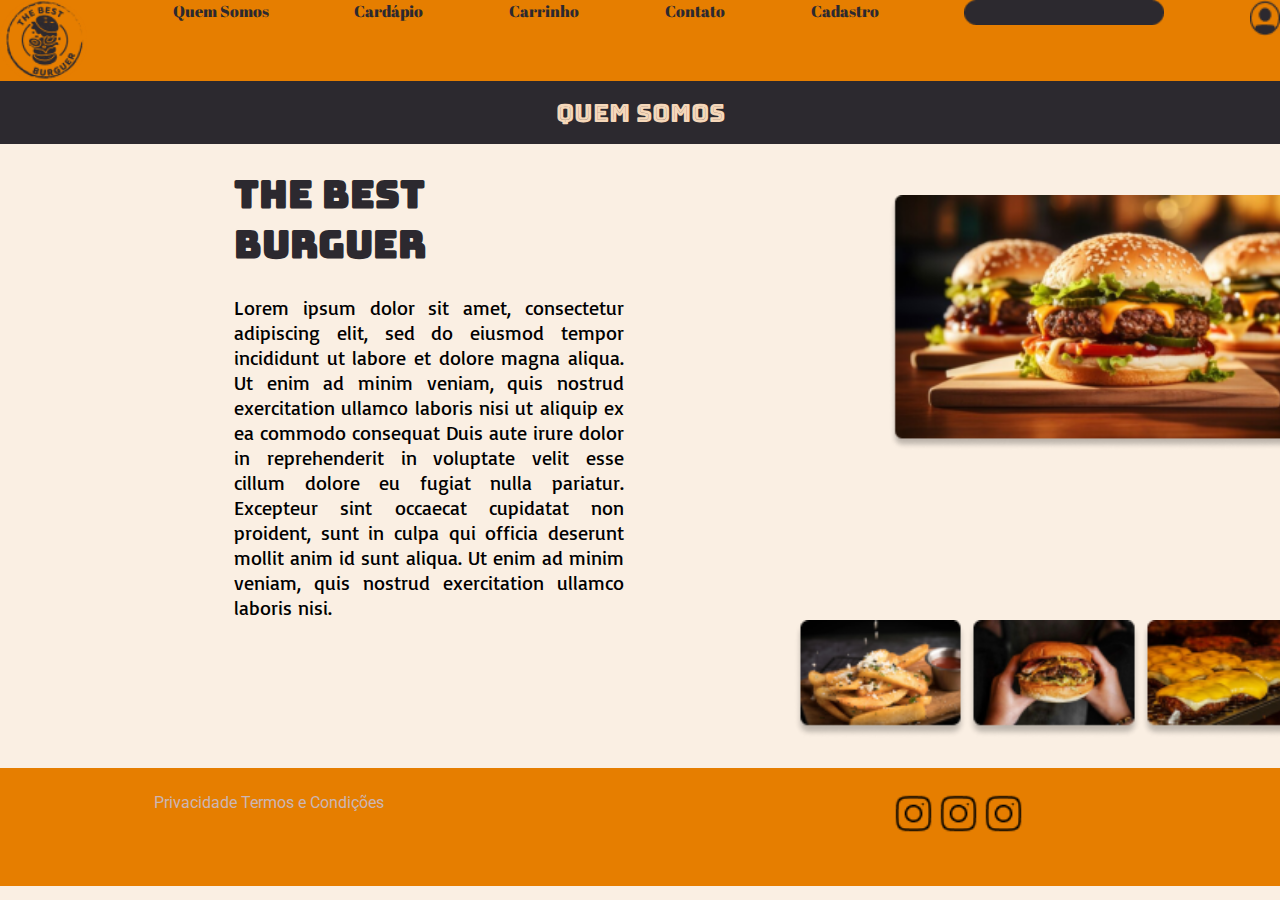
<file: index.html>
<!DOCTYPE html>
<html lang="en">

<head>
    <meta charset="UTF-8">
    <meta name="viewport" content="width=device-width, initial-scale=1.0">
    <link rel="stylesheet" href="style (1).css">
    <title>Document</title>
</head>

<body>
    <header>
        <div class="header">
            <img src="image 8.png" alt="">
            <div class="li"> <a class="botao" href="index.html">Quem Somos </a> </div>
            <div class="li"> <a class="botao" href="cardapio.html">Cardápio </a> </div>
            <div class="li"> <a class="botao" href="carrinho.html">Carrinho </a> </div>
            <div class="li"> <a class="botao" href="cotanto.html">Contato </a> </div>
            <div class="li"> <a class="botao" href="cadastro.html">Cadastro </a> </div>
            <div class="barra"><img src="Rectangle 4.png" width="200px"></div>
            <div class="perfil"><img src="Group (1).png" width="30px"></div>
        </div>
    </header>

    <div class="divisor">QUEM SOMOS</div>

    <div class="tudo">
        <div id="img-txt">
            <div class="titulo">
                <h1> THE BEST BURGUER</h1>
            </div>
            <div class="texto">
                Lorem ipsum dolor sit amet, consectetur
                adipiscing elit, sed do eiusmod tempor
                incididunt ut labore et dolore magna
                aliqua. Ut enim ad minim veniam, quis
                nostrud exercitation ullamco laboris nisi
                ut aliquip ex ea commodo consequat
                Duis aute irure dolor in reprehenderit in
                voluptate velit esse cillum dolore eu
                fugiat nulla pariatur. Excepteur sint
                occaecat cupidatat non proident, sunt in
                culpa qui officia deserunt mollit anim id sunt
                aliqua. Ut enim ad minim veniam, quis
                nostrud exercitation ullamco laboris nisi.

            </div>
        </div>

        <div class="imagem"><img src="image 7.png" height="255px" width="502px"></div>
    </div>
    <div class="nsei">
        <div class="img1"><img src="image 10.png" height="118px"></div>
        <div class="img2"><img src="image 30.png" height="118px"></div>
        <div class="img2"><img src="image 31.png" height="118px"></div>

    </div>

    
<footer>
    <div id="footer">
        <div class="termo">
            Privacidade 
            Termos e Condições
       </div>
        <div class="redes"> 
            <img src="hugeicons_instagram.png" height="41px"> 
            <img src="hugeicons_instagram.png" height="41px"> 
            <img src="hugeicons_instagram.png" height="41px">
        </div>
    </div>
</footer>
</body>

</html>
</file>
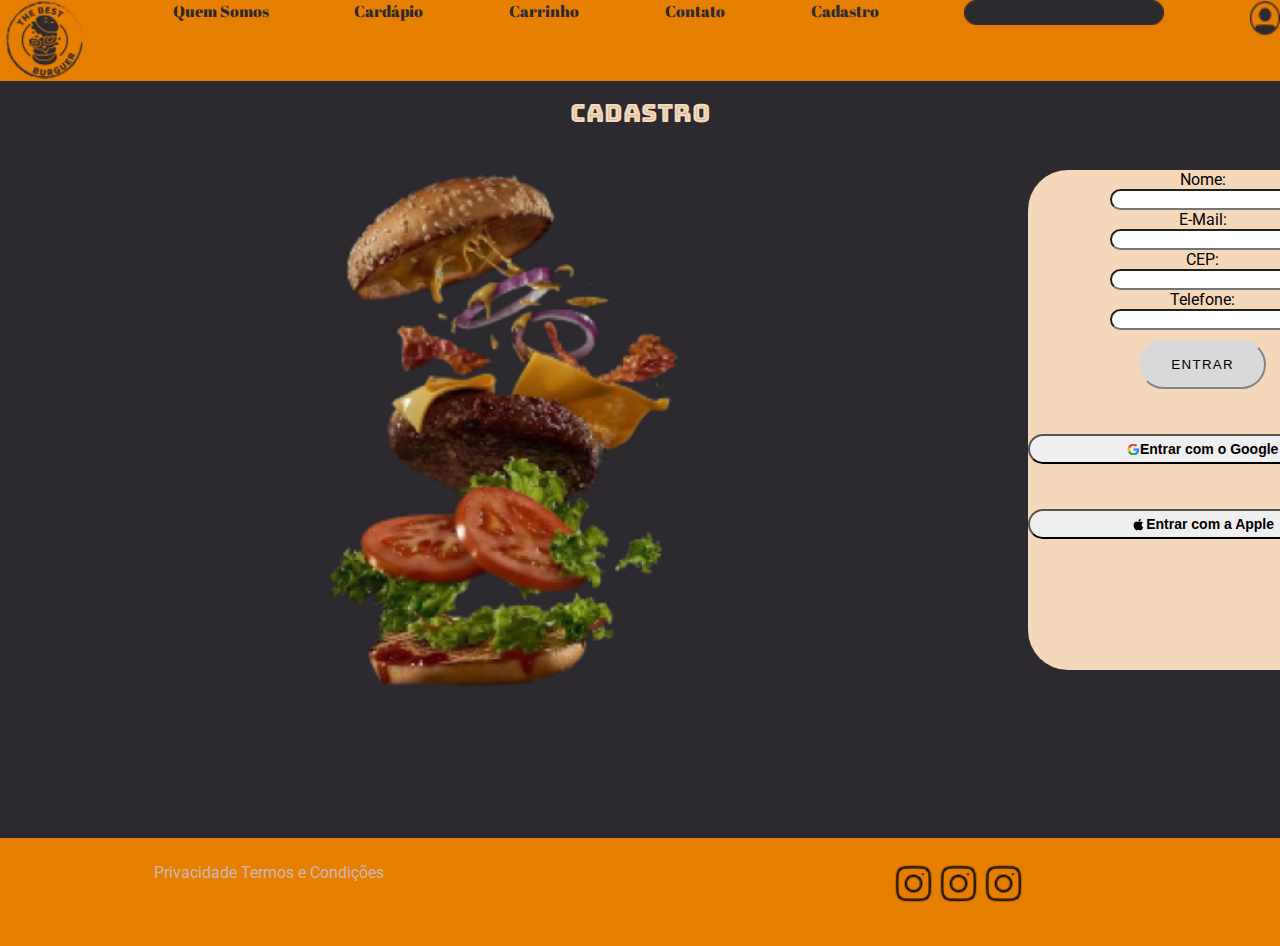
<file: cadastro.html>
<!DOCTYPE html>
<html lang="en">
<head>
    <meta charset="UTF-8">
    <meta name="viewport" content="width=device-width, initial-scale=1.0">
    <link rel="stylesheet" href="cadastro.css">
    <title>Document</title>
</head>
<body>
    <header>
        <div class="header">
            <img src="image 8.png" alt="">
            <div class="li"> <a class="botao" href="index.html">Quem Somos </a> </div>
            <div class="li"> <a class="botao" href="cardapio.html">Cardápio </a> </div>
            <div class="li"> <a class="botao" href="carrinho.html">Carrinho</a> </div>
            <div class="li"> <a class="botao" href="cotanto.html">Contato </a> </div>
            <div class="li"> <a class="botao" href="cadastro.html">Cadastro </a> </div>
            <div class="barra"><img src="Rectangle 4.png" width="200px"></div>
            <div class="perfil"><img src="Group (1).png" width="30px"></div>
        </div>
    </header>

    <div class="divisor">CADASTRO</div>
<div class="tudo">

    <div class="torre"><img src="image 18 (1).png" height="600px"></div>

    <div class="form">
        Nome: 
        <label for=""><input type="text" class="nome"></label>
         E-Mail:
        <label for=""><input type="text" class="nome"></label>
        CEP: 
        <label for=""><input type="text" class="nome"></label>
        Telefone: 
        <label for=""><input type="text" class="nome"></label>
        <button class="botaoo"> ENTRAR </button>
        <div id="icons-google">
            <button class="butao-google"><img src="image 16.png" alt=""><p>Entrar com o Google</p></button>
        </div>
        <div id="icons-google">
            <button class="butao-google"><img src="image 15.png" alt=""><p>Entrar com a Apple</p></button>
        </div>
    </div>
    
</div>
    <footer>
    <div id="footer">
        <div class="termo">
            Privacidade 
            Termos e Condições
       </div>
        <div class="redes"> 
            <img src="hugeicons_instagram.png" height="41px"> 
            <img src="hugeicons_instagram.png" height="41px"> 
            <img src="hugeicons_instagram.png" height="41px">
        </div>
    </div>
</footer>
</body>
</html>
</file>
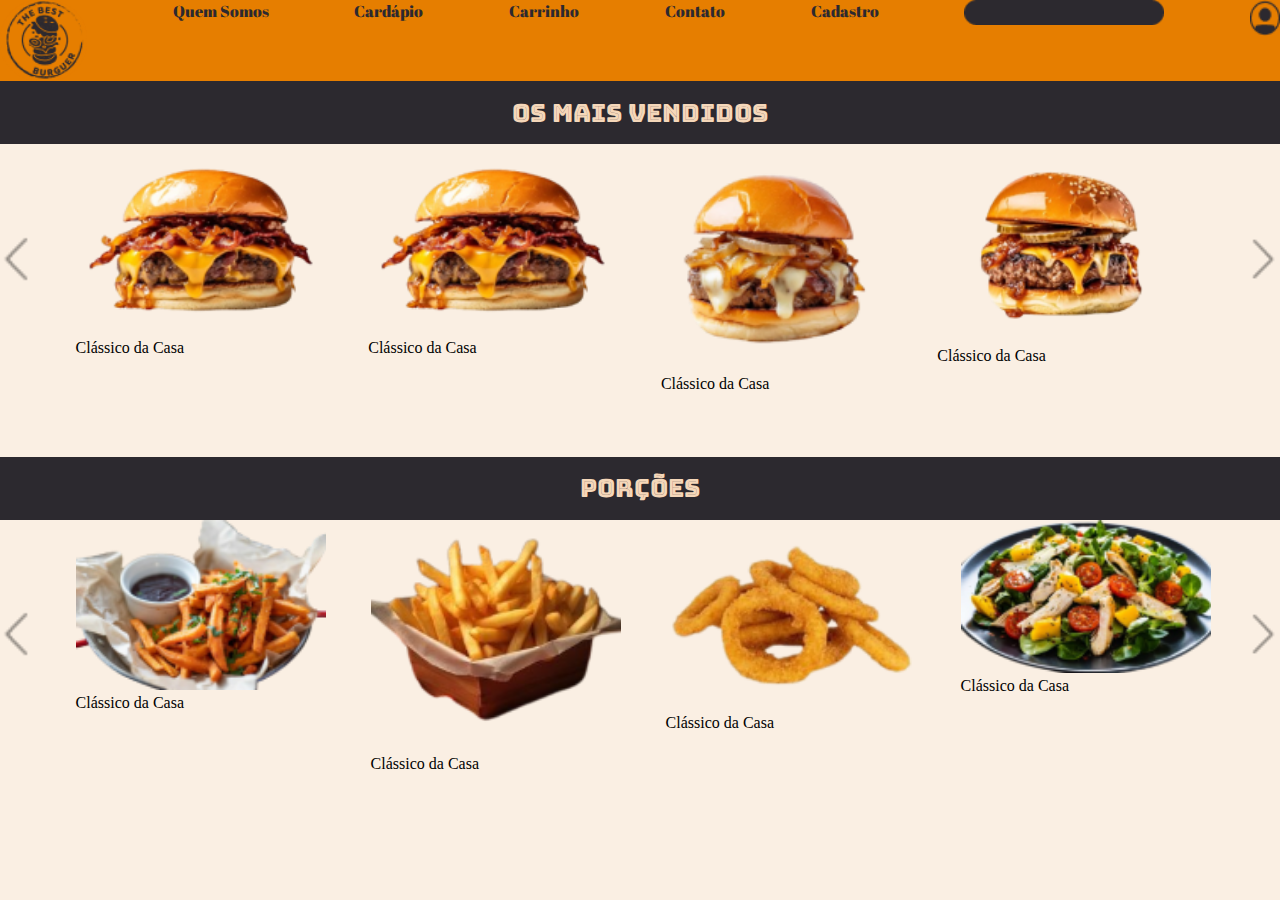
<file: cardapio.html>
<!DOCTYPE html>
<html lang="en">

<head>
    <meta charset="UTF-8">
    <meta name="viewport" content="width=device-width, initial-scale=1.0">
    <link rel="stylesheet" href="cardapio.css">
    <title>Document</title>
</head>
<body>
    <header>
        <div class="header">
            <img src="image 8.png" alt="">
            <div class="li"> <a class="botao" href="index.html">Quem Somos </a> </div>
            <div class="li"> <a class="botao" href="cardapio.html">Cardápio </a> </div>
            <div class="li"> <a class="botao" href="carrinho.html">Carrinho</a> </div>
            <div class="li"> <a class="botao" href="cotanto.html">Contato </a> </div>
            <div class="li"> <a class="botao" href="cadastro.html">Cadastro </a> </div>
            <div class="barra"><img src="Rectangle 4.png" width="200px"></div>
            <div class="perfil"><img src="Group (1).png" width="30px"></div>
        </div>
    </header>
    <div class="divisor">OS MAIS VENDIDOS</div>
    <div class="hamburguer">
        <div class="linha1"> <img src="fluent_ios-arrow-24-regular.png" width="50px"></div>
        <div class="foto1"> <img src="image 12.png" width="250px">
            Clássico da Casa
        </div>
        <div class="foto2"> <img src="image 12.png" width="250px"> Clássico da Casa </div>
        <div class="foto3"> <img src="image 14.png" width="230px"> Clássico da Casa</div>
        <div class="foto4"> <img src="image 18.png" width="250px"> Clássico da Casa</div>
        <div class="linha1"> <img src="fluent_ios-arrow-24-regular (1).png" width="50px"></div>   
    </div>
    <div class="divisor2">PORÇÕES</div>
    <div class="porcoes">
        <div class="linha1"> <img src="fluent_ios-arrow-24-regular.png" width="50px"></div>
            <div class="foto1"> <img src="image 19.png" width="250px"> Clássico da Casa </div>
            <div class="foto1"> <img src="image 21.png" width="250px"> Clássico da Casa </div>
            <div class="foto1"> <img src="image 20.png" width="250px"> Clássico da Casa </div>
            <div class="foto1"> <img src="image 32.png" width="250px"> Clássico da Casa </div>
        <div class="linha1"> <img src="fluent_ios-arrow-24-regular (1).png" width="50px"></div>
    </div>


    

</body>

</html>
</file>
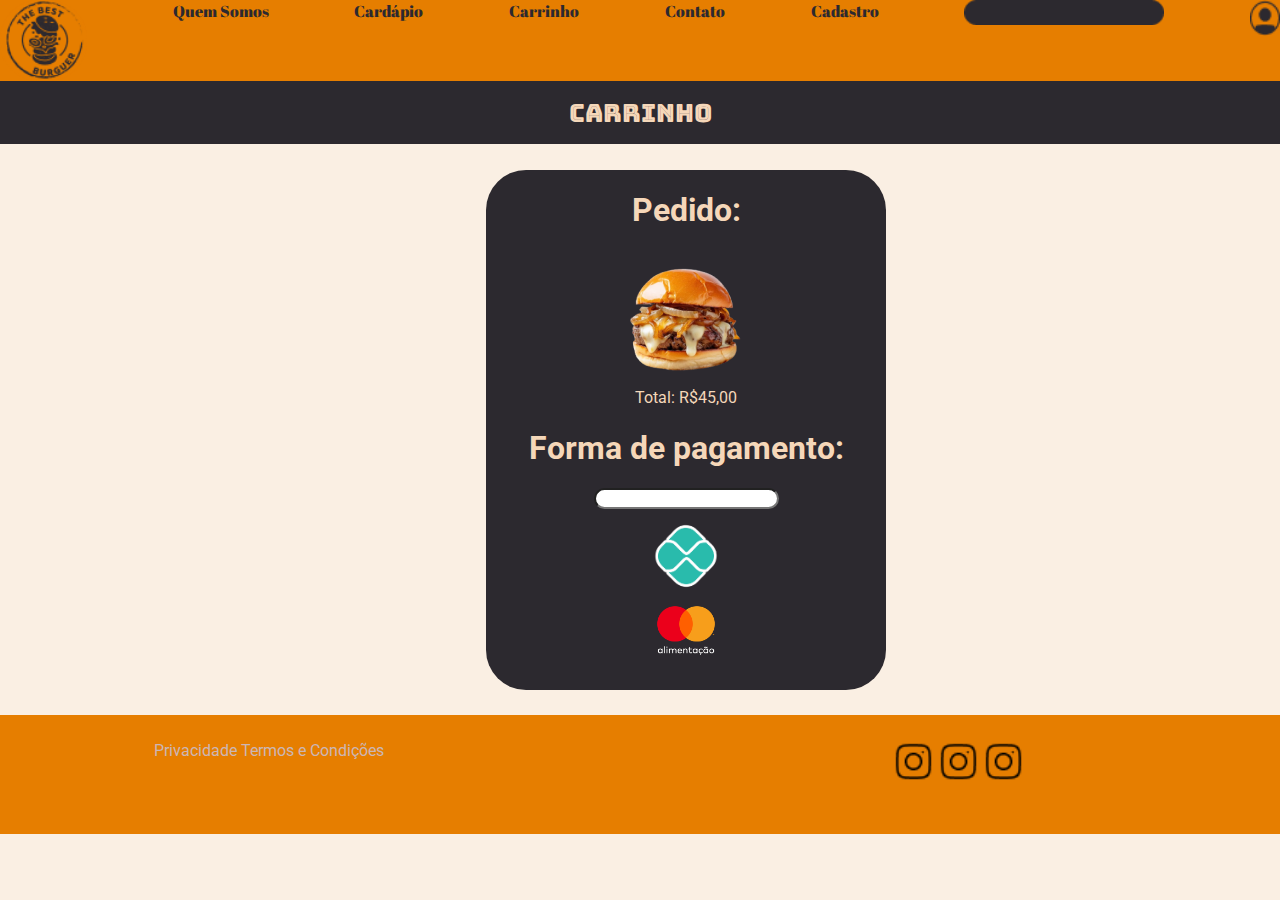
<file: carrinho.html>
<!DOCTYPE html>
<html lang="en">
<head>
    <meta charset="UTF-8">
    <meta name="viewport" content="width=device-width, initial-scale=1.0">
    <link rel="stylesheet" href="carrinho.css">
    <title>Document</title>
</head>
<body>
    <header>
        <div class="header">
            <img src="image 8.png" alt="">
            <div class="li"> <a class="botao" href="index.html">Quem Somos </a> </div>
            <div class="li"> <a class="botao" href="cardapio.html">Cardápio </a> </div>
            <div class="li"> <a class="botao" href="carrinho.html">Carrinho</a> </div>
            <div class="li"> <a class="botao" href="cotanto.html">Contato </a> </div>
            <div class="li"> <a class="botao" href="cadastro.html">Cadastro </a> </div>
            <div class="barra"><img src="Rectangle 4.png" width="200px"></div>
            <div class="perfil"><img src="Group (1).png" width="30px"></div>
        </div>
    </header>

    <div class="divisor">CARRINHO</div>

    <div class="form">
        <h1>Pedido:</h1> 
        <img src="image 14.png" alt="">
        Total: R$45,00
        <h1>Forma de pagamento:</h1>
        <label for=""><input type="text" class="nome"></label>
        <img src="artpoin-logo-pix.png" width="66px">
        <img src="mcbc_alimentacao-rev_84px.png" width="66px">
        </div>
    </div>

    
<footer>
    <div id="footer">
        <div class="termo">
            Privacidade 
            Termos e Condições
       </div>
        <div class="redes"> 
            <img src="hugeicons_instagram.png" height="41px"> 
            <img src="hugeicons_instagram.png" height="41px"> 
            <img src="hugeicons_instagram.png" height="41px">
        </div>
    </div>
</footer>
</body>
</html>
</file>
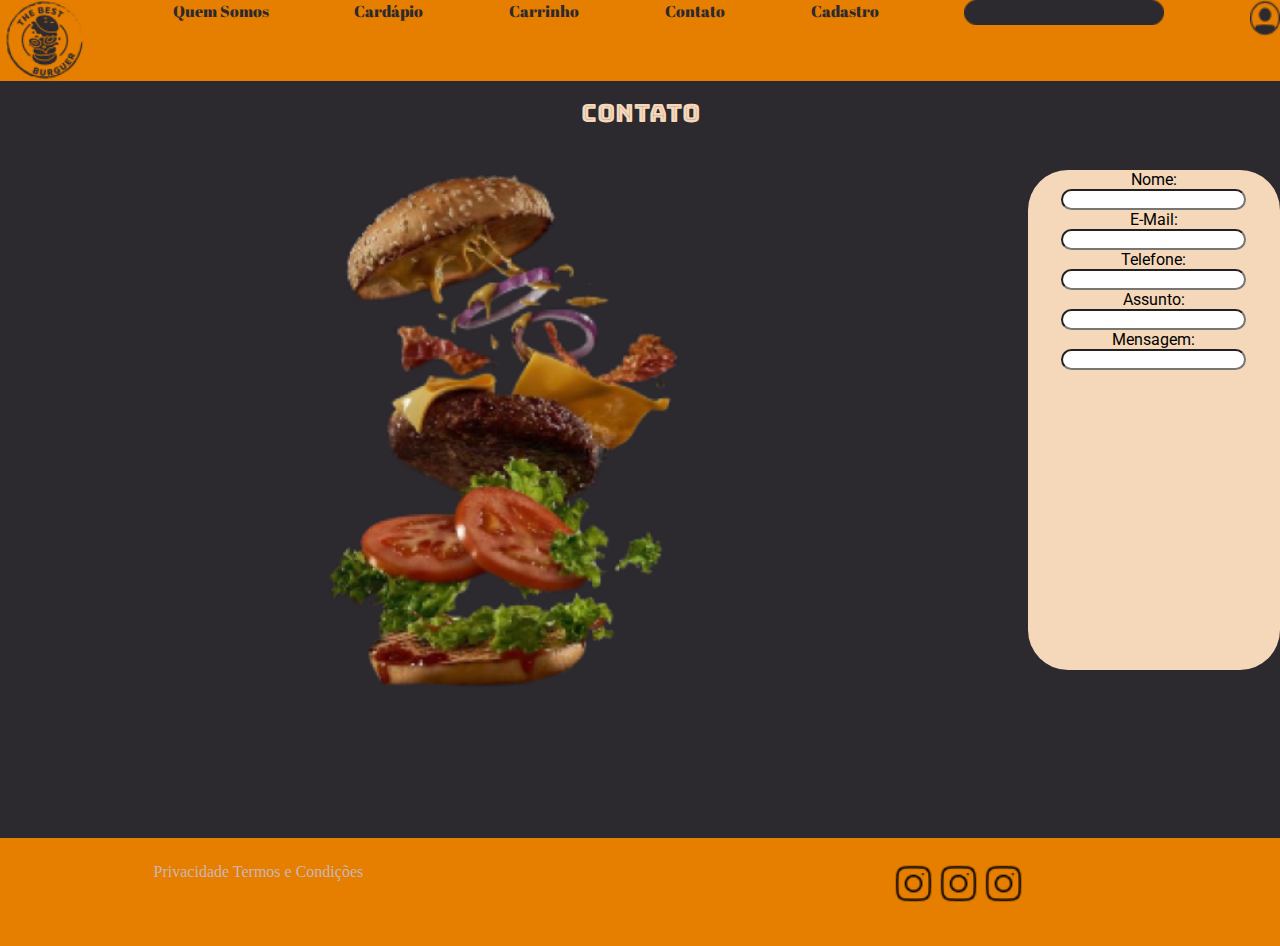
<file: cotanto.html>
<!DOCTYPE html>
<html lang="en">
<head>
    <meta charset="UTF-8">
    <meta name="viewport" content="width=device-width, initial-scale=1.0">
    <link rel="stylesheet" href="contato.css">
    <title>Document</title>
</head>
<body>
    <header>
        <div class="header">
            <img src="image 8.png" alt="">
            <div class="li"> <a class="botao" href="index.html">Quem Somos </a> </div>
            <div class="li"> <a class="botao" href="cardapio.html">Cardápio </a> </div>
            <div class="li"> <a class="botao" href="carrinho.html">Carrinho</a> </div>
            <div class="li"> <a class="botao" href="cotanto.html">Contato </a> </div>
            <div class="li"> <a class="botao" href="cadastro.html">Cadastro </a> </div>
            <div class="barra"><img src="Rectangle 4.png" width="200px"></div>
            <div class="perfil"><img src="Group (1).png" width="30px"></div>
        </div>
    </header>

    <div class="divisor">CONTATO</div>
<div class="tudo">

    <div class="torre"><img src="image 18 (1).png" height="600px"></div>

    <div class="form">
        Nome: 
        <label for=""><input type="text" class="nome"></label>
         E-Mail:
        <label for=""><input type="text" class="nome"></label>
        Telefone: 
        <label for=""><input type="text" class="nome"></label>
        Assunto: 
        <label for=""><input type="text" class="nome"></label>
        Mensagem:
        <label for=""><input type="text" class="nome"></label>
    </div>
    
</div>
    <footer>
    <div id="footer">
        <div class="termo">
            Privacidade 
            Termos e Condições
       </div>
        <div class="redes"> 
            <img src="hugeicons_instagram.png" height="41px"> 
            <img src="hugeicons_instagram.png" height="41px"> 
            <img src="hugeicons_instagram.png" height="41px">
        </div>
    </div>
</footer>
</body>
</html>
</file>
<file: style (1).css>
@import url('https://fonts.googleapis.com/css2?family=Bungee+Inline&family=Roboto:ital,wght@0,100;0,300;0,400;0,500;0,700;0,900;1,100;1,300;1,400;1,500;1,700;1,900&display=swap');
@import url('https://fonts.googleapis.com/css2?family=Abril+Fatface&display=swap');
@import url('https://fonts.googleapis.com/css2?family=Basic&display=swap');
@import url('https://fonts.googleapis.com/css2?family=Bungee+Inline&family=Encode+Sans:wght@100..900&family=Roboto:ital,wght@0,100;0,300;0,400;0,500;0,700;0,900;1,100;1,300;1,400;1,500;1,700;1,900&display=swap');

body 
{
   margin: 0;
   background-color: #FAEFE3;
   
}

header 
{
   width: 100%;
   position: sticky;
   top: 0;
   display: flex;
   flex-direction: row;
  
}

header a 
{
    color:#2C292F;
}

.header
{ 
    width: 100%;
    background-color: #E67E00;
    display: flex;
    flex-direction: row;
    height: 9vh;
    font-family: "Abril Fatface", serif;
    justify-content: space-between;
   
}

.divisor 
{
    background-color: #2C292F;
    width: 100%;
    height: 7vh;
    color: #F5D7B9;
    font-family: "Bungee Inline", sans-serif;
    font-size: 25px;
    text-align: center;
    display: flex;
    align-items: center;
    justify-content: center;
}

.titulo
{
    margin-top: 4px;
    margin-left: 60%;
    font-family: "Bungee Inline", sans-serif;
    color: #2C292F;
    font-size: 19px;
    width: 390px;

}

.texto 
{
    text-align: justify;
    width: 390px;
    font-family:"Basic", sans-serif;
    margin-left: 60%;
    font-size: 20px;
}

li 
{
    list-style: none;
}

.botao 
{
    text-decoration: none;
}

.imagem 
{
    margin-left: 39%;
    margin-top: 4%;
}

.img1
{
    margin-left: 62%;
}

.tudo 
{
    display: flex;
}

.nsei
{
    display: flex;
}

footer 
{
    width: 100%;
    position: sticky;
    display: flex;
    flex-direction: row;
}

#footer 
{
    width: 100%;
    background-color: #E67E00;
    display: flex;
    flex-direction: row;
    height: 13.2vh;
    justify-content: space-between;
    margin-top: 2%;
   
}

.redes 
{
    justify-content: space-between;
    margin-right: 20%;
    margin-top: 2%;
}

.termo 
{
color: #CBB6B6;
margin-left: 12%;
margin-top: 2%;
font-family: "Roboto", sans-serif;
}
</file>
<file: cadastro.css>
@import url('https://fonts.googleapis.com/css2?family=Bungee+Inline&family=Roboto:ital,wght@0,100;0,300;0,400;0,500;0,700;0,900;1,100;1,300;1,400;1,500;1,700;1,900&display=swap');
@import url('https://fonts.googleapis.com/css2?family=Abril+Fatface&display=swap');
@import url('https://fonts.googleapis.com/css2?family=Basic&display=swap');
@import url('https://fonts.googleapis.com/css2?family=Bungee+Inline&family=Encode+Sans:wght@100..900&family=Roboto:ital,wght@0,100;0,300;0,400;0,500;0,700;0,900;1,100;1,300;1,400;1,500;1,700;1,900&display=swap');
body 
{
   margin: 0;
   background-color: #2C292F;
   
}

header 
{
   width: 100%;
   position: sticky;
   top: 0;
   display: flex;
   flex-direction: row;
  
}

header a 
{
    color:#2C292F;
}

.header
{ 
    width: 100%;
    background-color: #E67E00;
    display: flex;
    flex-direction: row;
    height: 9vh;
    font-family: "Abril Fatface", serif;
    justify-content: space-between;
   
}

.divisor 
{
    background-color: #2C292F;
    width: 100%;
    height: 7vh;
    color: #F5D7B9;
    font-family: "Bungee Inline", sans-serif;
    font-size: 25px;
    text-align: center;
    display: flex;
    align-items: center;
    justify-content: center;
}

li 
{
    list-style: none;
}

.botao 
{
    text-decoration: none;
}

footer 
{
    width: 100%;
    position: sticky;
    display: flex;
    flex-direction: row;
}

#footer 
{
    width: 100%;
    background-color: #E67E00;
    display: flex;
    flex-direction: row;
    height: 12vh;
    justify-content: space-between;
    margin-top: 7%;
   
}

.redes 
{
    justify-content: space-between;
    margin-right: 20%;
    margin-top: 2%;
}

.termo 
{
color: #CBB6B6;
margin-left: 12%;
margin-top: 2%;
font-family: "Roboto", sans-serif;
}

.tudo
{
    display: flex;
}

.form
{
    background-color: #F5D7B9;
    width: 400px;
    height: 500px;
    border-radius: 40px;
    display: flex;
    margin-left: 25%;
    margin-top: 2%;
    flex-direction: column;
    align-items: center;
    font-family: "Roboto", sans-serif;
}

.torre 
{
    flex-direction: column;
    margin-left: 29vh;
}

.nome 
{
    border-radius: 50px;
    font-family: "Roboto", sans-serif;
}

.botaoo
{
  background-color: #D9D9D9;
  border-color:#D9D9D9;
  color:black;
  letter-spacing: .1em;
  border-radius: 30px;
  padding: 15px 30px;
  margin-top: 3%;
}

.butao-google
{
    display: flex;
    justify-content: center;
    align-items: center;
    font-size: 14px;
    border-radius:50px ;
    font-weight: bold;
    width:350px ;
    height: 30px;
}

#icons-google
{
    margin-top: 45px;
}

#espaco_email
{
    margin-top: 30px;
    margin-left: 38%;
}
</file>
<file: cardapio.css>
@import url('https://fonts.googleapis.com/css2?family=Bungee+Inline&family=Roboto:ital,wght@0,100;0,300;0,400;0,500;0,700;0,900;1,100;1,300;1,400;1,500;1,700;1,900&display=swap');
@import url('https://fonts.googleapis.com/css2?family=Abril+Fatface&display=swap');
@import url('https://fonts.googleapis.com/css2?family=Basic&display=swap');

body 
{
   margin: 0;
   background-color: #FAEFE3;
   
}

header 
{
   width: 100%;
   position: sticky;
   top: 0;
   display: flex;
   flex-direction: row;
  
}

header a 
{
    color:#2C292F;
}

.header
{ 
    width: 100%;
    background-color: #E67E00;
    display: flex;
    flex-direction: row;
    height: 9vh;
    font-family: "Abril Fatface", serif;
    justify-content: space-between;
}

.divisor 
{
    background-color: #2C292F;
    width: 100%;
    height: 7vh;
    color: #F5D7B9;
    font-family: "Bungee Inline", sans-serif;
    font-size: 25px;
    text-align: center;
    display: flex;
    align-items: center;
    justify-content: center;
}

li 
{
    list-style: none;
}

.botao 
{
    text-decoration: none;
}

.hamburguer
{
    display: flex;
    justify-content: space-between;
}

.linha1 
{
    margin-top: 7%;
}

.foto1
{
    flex-direction: column; 
    margin-left: 2%;
}

.divisor2
{
    background-color: #2C292F;
    width: 100%;
    height: 7vh;
    color: #F5D7B9;
    font-family: "Bungee Inline", sans-serif;
    font-size: 25px;
    text-align: center;
    display: flex;
    align-items: center;
    justify-content: center;
    margin-top: 5%;
}

.porcoes
{
    display: flex;
    justify-content: space-between;
  
}
</file>
<file: carrinho.css>
@import url('https://fonts.googleapis.com/css2?family=Bungee+Inline&family=Roboto:ital,wght@0,100;0,300;0,400;0,500;0,700;0,900;1,100;1,300;1,400;1,500;1,700;1,900&display=swap');
@import url('https://fonts.googleapis.com/css2?family=Abril+Fatface&display=swap');
@import url('https://fonts.googleapis.com/css2?family=Basic&display=swap');
@import url('https://fonts.googleapis.com/css2?family=Bungee+Inline&family=Encode+Sans:wght@100..900&family=Roboto:ital,wght@0,100;0,300;0,400;0,500;0,700;0,900;1,100;1,300;1,400;1,500;1,700;1,900&display=swap');

body 
{
   margin: 0;
   background-color: #FAEFE3;
   
}

header 
{
   width: 100%;
   position: sticky;
   top: 0;
   display: flex;
   flex-direction: row;
  
}

header a 
{
    color:#2C292F;
}

.header
{ 
    width: 100%;
    background-color: #E67E00;
    display: flex;
    flex-direction: row;
    height: 9vh;
    font-family: "Abril Fatface", serif;
    justify-content: space-between;
   
}

.divisor 
{
    background-color: #2C292F;
    width: 100%;
    height: 7vh;
    color: #F5D7B9;
    font-family: "Bungee Inline", sans-serif;
    font-size: 25px;
    text-align: center;
    display: flex;
    align-items: center;
    justify-content: center;
}

li 
{
    list-style: none;
}

.botao 
{
    text-decoration: none;
}

footer 
{
    width: 100%;
    position: sticky;
    display: flex;
    flex-direction: row;
}

#footer 
{
    width: 100%;
    background-color: #E67E00;
    display: flex;
    flex-direction: row;
    height: 13.2vh;
    justify-content: space-between;
    margin-top: 2%;
   
}

.redes 
{
    justify-content: space-between;
    margin-right: 20%;
    margin-top: 2%;
}

.termo 
{
    color: #CBB6B6;
    margin-left: 12%;
    margin-top: 2%;
    font-family: "Roboto", sans-serif;
}

.form
{
    background-color: #2C292F;
    width: 400px;
    height: 520px;
    border-radius: 40px;
    display: flex;
    margin-left: 38%;
    margin-top: 2%;
    flex-direction: column;
    align-items: center;
    font-family: "Roboto", sans-serif;
    color: #F5D7B9;
}

.nome 
{
    border-radius: 50px;
    font-family: "Roboto", sans-serif;
}
</file>
<file: contato.css>
@import url('https://fonts.googleapis.com/css2?family=Bungee+Inline&family=Roboto:ital,wght@0,100;0,300;0,400;0,500;0,700;0,900;1,100;1,300;1,400;1,500;1,700;1,900&display=swap');
@import url('https://fonts.googleapis.com/css2?family=Abril+Fatface&display=swap');
@import url('https://fonts.googleapis.com/css2?family=Basic&display=swap');
@import url('https://fonts.googleapis.com/css2?family=Bungee+Inline&family=Encode+Sans:wght@100..900&family=Roboto:ital,wght@0,100;0,300;0,400;0,500;0,700;0,900;1,100;1,300;1,400;1,500;1,700;1,900&display=swap');

body 
{
   margin: 0;
   background-color: #2C292F;
   
}

header 
{
   width: 100%;
   position: sticky;
   top: 0;
   display: flex;
   flex-direction: row;
  
}

header a 
{
    color:#2C292F;
}

.header
{ 
    width: 100%;
    background-color: #E67E00;
    display: flex;
    flex-direction: row;
    height: 9vh;
    font-family: "Abril Fatface", serif;
    justify-content: space-between;
   
}

.divisor 
{
    background-color: #2C292F;
    width: 100%;
    height: 7vh;
    color: #F5D7B9;
    font-family: "Bungee Inline", sans-serif;
    font-size: 25px;
    text-align: center;
    display: flex;
    align-items: center;
    justify-content: center;
}

li 
{
    list-style: none;
}

.botao 
{
    text-decoration: none;
}

footer 
{
    width: 100%;
    position: sticky;
    display: flex;
    flex-direction: row;
}

#footer 
{
    width: 100%;
    background-color: #E67E00;
    display: flex;
    flex-direction: row;
    height: 12vh;
    justify-content: space-between;
    margin-top: 7%;
   
}

.redes 
{
    justify-content: space-between;
    margin-right: 20%;
    margin-top: 2%;
}

.termo 
{
color: #CBB6B6;
margin-left: 12%;
margin-top: 2%;
}

.tudo
{
    display: flex;
}

.form
{
    background-color: #F5D7B9;
    width: 400px;
    height: 500px;
    border-radius: 40px;
    display: flex;
    margin-left: 25%;
    margin-top: 2%;
    flex-direction: column;
    align-items: center;
    font-family: "Roboto", sans-serif;
}

.torre 
{
    flex-direction: column;
    margin-left: 29vh;
    font-family: "Roboto", sans-serif;
}

.nome 
{
    border-radius: 50px;
    font-family: "Roboto", sans-serif;
}
</file>
